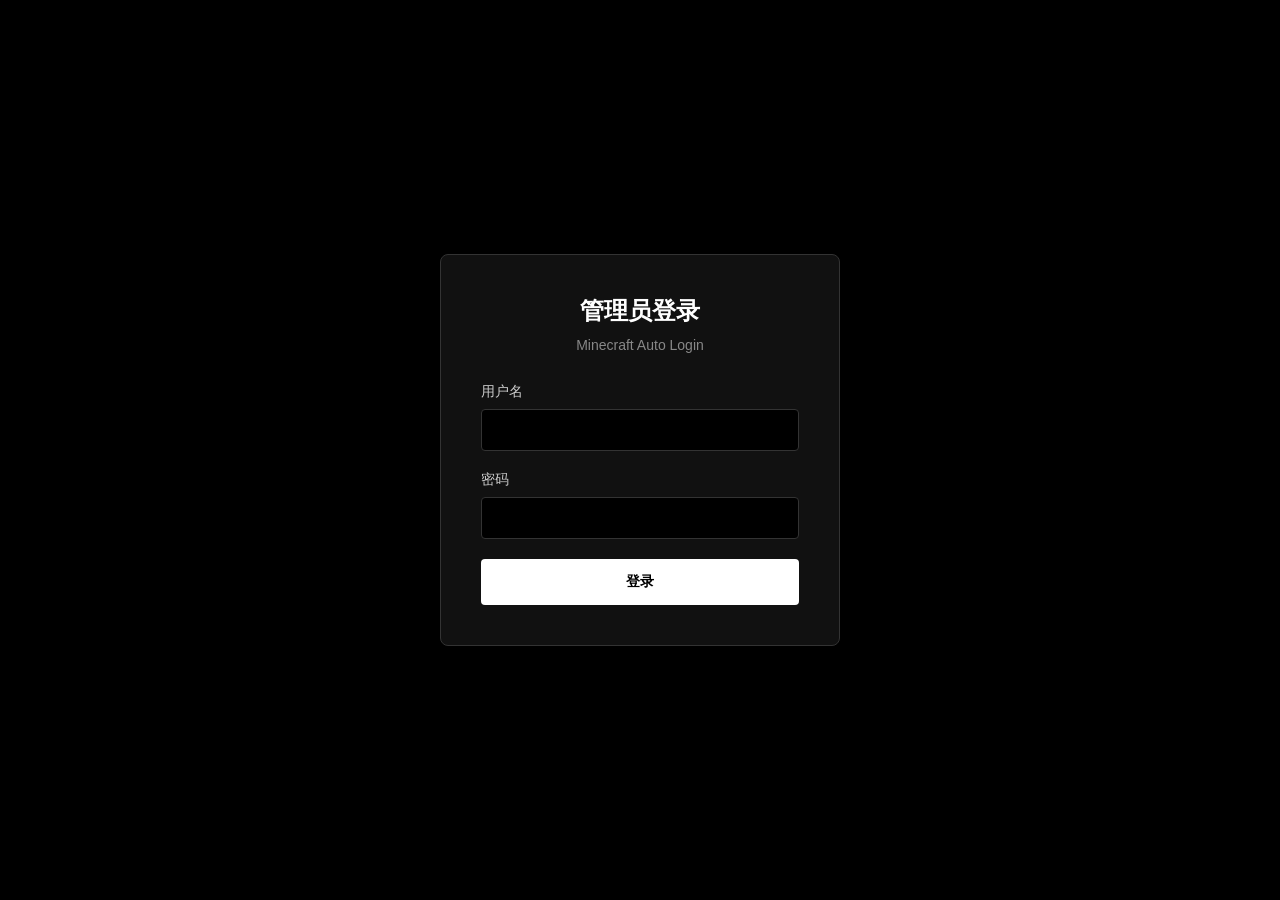
<file: static/login.html>
<!DOCTYPE html>
<html lang="zh-CN">
<head>
    <meta charset="UTF-8">
    <meta name="viewport" content="width=device-width, initial-scale=1.0">
    <title>管理员登录</title>
    <style>
        * {
            margin: 0;
            padding: 0;
            box-sizing: border-box;
        }

        body {
            font-family: -apple-system, BlinkMacSystemFont, 'Segoe UI', Roboto, Oxygen, Ubuntu, Cantarell, sans-serif;
            background: #000;
            min-height: 100vh;
            display: flex;
            align-items: center;
            justify-content: center;
        }

        .login-container {
            background: #111;
            padding: 40px;
            border-radius: 8px;
            border: 1px solid #333;
            width: 100%;
            max-width: 400px;
        }

        .login-header {
            text-align: center;
            margin-bottom: 30px;
        }

        .login-header h1 {
            color: #fff;
            font-size: 24px;
            margin-bottom: 10px;
            font-weight: 600;
        }

        .login-header p {
            color: #888;
            font-size: 14px;
        }

        .form-group {
            margin-bottom: 20px;
        }

        .form-group label {
            display: block;
            color: #ccc;
            font-size: 14px;
            margin-bottom: 8px;
            font-weight: 500;
        }

        .form-group input {
            width: 100%;
            padding: 12px 15px;
            background: #000;
            border: 1px solid #333;
            border-radius: 4px;
            color: #fff;
            font-size: 14px;
            transition: all 0.3s;
        }

        .form-group input:focus {
            outline: none;
            border-color: #666;
            background: #0a0a0a;
        }

        .login-btn {
            width: 100%;
            padding: 14px;
            background: #fff;
            color: #000;
            border: none;
            border-radius: 4px;
            font-size: 14px;
            font-weight: 600;
            cursor: pointer;
            transition: all 0.2s;
        }

        .login-btn:hover {
            background: #e0e0e0;
        }

        .login-btn:active {
            background: #d0d0d0;
        }

        .error-message {
            background: #2a0000;
            color: #ff6b6b;
            border: 1px solid #4a0000;
            padding: 12px;
            border-radius: 4px;
            margin-bottom: 20px;
            font-size: 14px;
            display: none;
        }

        .error-message.show {
            display: block;
        }
    </style>
</head>
<body>
    <div class="login-container">
        <div class="login-header">
            <h1>管理员登录</h1>
            <p>Minecraft Auto Login</p>
        </div>

        <div class="error-message" id="errorMessage"></div>

        <form id="loginForm">
            <div class="form-group">
                <label for="username">用户名</label>
                <input type="text" id="username" name="username" required autocomplete="username">
            </div>

            <div class="form-group">
                <label for="password">密码</label>
                <input type="password" id="password" name="password" required autocomplete="current-password">
            </div>

            <button type="submit" class="login-btn">登录</button>
        </form>
    </div>

    <script>
        const API_URL = window.location.origin + '/api';

        document.getElementById('loginForm').addEventListener('submit', async (e) => {
            e.preventDefault();

            const username = document.getElementById('username').value;
            const password = document.getElementById('password').value;
            const errorMessage = document.getElementById('errorMessage');

            try {
                const response = await fetch(`${API_URL}/admin/login`, {
                    method: 'POST',
                    headers: {
                        'Content-Type': 'application/json'
                    },
                    body: JSON.stringify({ username, password })
                });

                const data = await response.json();

                if (data.success) {
                    window.location.href = '/admin';
                } else {
                    errorMessage.textContent = data.message || '登录失败';
                    errorMessage.classList.add('show');
                }
            } catch (error) {
                errorMessage.textContent = '网络错误，请重试';
                errorMessage.classList.add('show');
            }
        });
    </script>
</body>
</html>
</file>
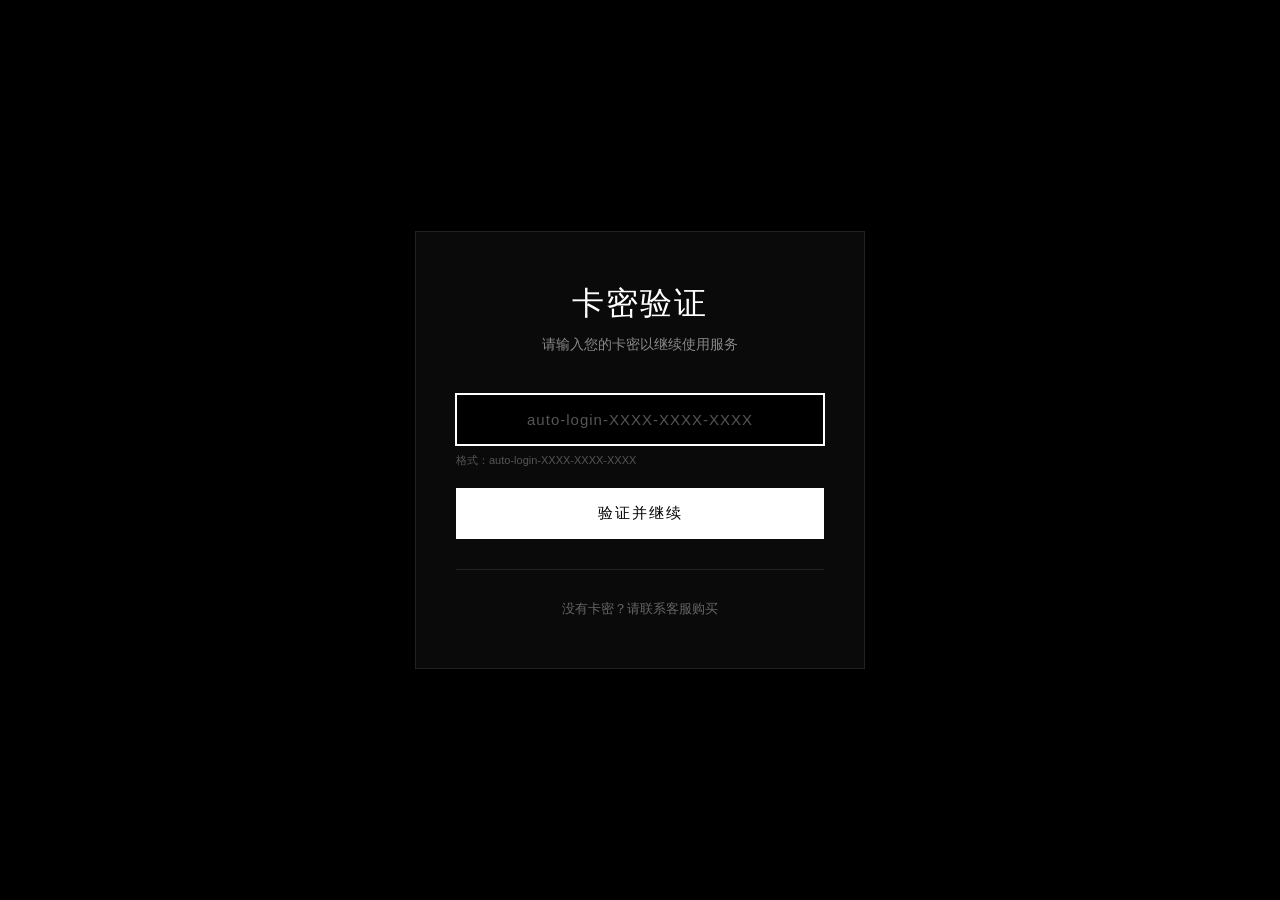
<file: static/verify.html>
<!DOCTYPE html>
<html lang="zh-CN">
<head>
    <meta charset="UTF-8">
    <meta name="viewport" content="width=device-width, initial-scale=1.0">
    <title>卡密验证 - Minecraft Login</title>
    <link rel="stylesheet" href="css/verify.css">
</head>
<body>
    <div class="page-loader">
        <div class="loader-spinner"></div>
    </div>
    
    <div class="container fade-in">
        <div class="verify-box">
            <h1>卡密验证</h1>
            <p class="subtitle">请输入您的卡密以继续使用服务</p>
            
            <div class="input-wrapper">
                <input type="text" id="cardKeyInput" placeholder="auto-login-XXXX-XXXX-XXXX" maxlength="30" autofocus>
                <div class="input-hint">格式：auto-login-XXXX-XXXX-XXXX</div>
            </div>
            
            <div class="error-message" id="errorMsg" style="display: none;"></div>
            
            <button class="verify-btn" id="verifyBtn">
                <span class="btn-text">验证并继续</span>
                <span class="btn-loader" style="display: none;"></span>
            </button>
            
            <div class="help-text">
                <p>没有卡密？请联系客服购买</p>
            </div>
        </div>
    </div>
    
    <script src="js/verify.js"></script>
</body>
</html>
</file>
<file: static/css/verify.css>
* {
    margin: 0;
    padding: 0;
    box-sizing: border-box;
}

body {
    background: #000;
    color: #fff;
    font-family: -apple-system, BlinkMacSystemFont, 'Segoe UI', sans-serif;
    display: flex;
    justify-content: center;
    align-items: center;
    min-height: 100vh;
    padding: 20px;
    overflow: hidden;
}

.page-loader {
    position: fixed;
    top: 0;
    left: 0;
    width: 100%;
    height: 100%;
    background: #000;
    display: flex;
    justify-content: center;
    align-items: center;
    z-index: 9999;
    transition: opacity 0.5s ease, visibility 0.5s ease;
}

.page-loader.hidden {
    opacity: 0;
    visibility: hidden;
}

.loader-spinner {
    width: 40px;
    height: 40px;
    border: 2px solid #333;
    border-top-color: #fff;
    border-radius: 50%;
    animation: spin 0.8s linear infinite;
}

@keyframes spin {
    to { transform: rotate(360deg); }
}

.container {
    width: 100%;
    max-width: 450px;
    opacity: 0;
    transform: translateY(20px);
}

.fade-in {
    animation: fadeInUp 0.6s ease forwards;
    animation-delay: 0.3s;
}

@keyframes fadeInUp {
    to {
        opacity: 1;
        transform: translateY(0);
    }
}

.verify-box {
    background: #0a0a0a;
    border: 1px solid #222;
    padding: 50px 40px;
    text-align: center;
    transition: border-color 0.3s ease;
}

.verify-box:hover {
    border-color: #333;
}

h1 {
    font-size: 32px;
    font-weight: 300;
    margin-bottom: 10px;
    letter-spacing: 2px;
}

.subtitle {
    color: #888;
    font-size: 14px;
    margin-bottom: 40px;
}

.input-wrapper {
    margin-bottom: 20px;
}

.input-hint {
    font-size: 11px;
    color: #555;
    margin-top: 8px;
    text-align: left;
    opacity: 0;
    transform: translateY(-5px);
    transition: all 0.3s ease;
}

input:focus + .input-hint {
    opacity: 1;
    transform: translateY(0);
}

input {
    width: 100%;
    padding: 16px 20px;
    background: #000;
    border: 1px solid #333;
    color: #fff;
    font-size: 15px;
    text-align: center;
    letter-spacing: 1px;
    transition: all 0.3s ease;
}

input:focus {
    outline: none;
    border-color: #fff;
    box-shadow: 0 0 0 1px #fff;
}

input::placeholder {
    color: #555;
}

.error-message {
    background: #1a0000;
    border: 1px solid #4a0000;
    color: #ff6b6b;
    padding: 12px;
    margin-bottom: 20px;
    font-size: 14px;
    animation: shake 0.5s ease;
}

@keyframes shake {
    0%, 100% { transform: translateX(0); }
    25% { transform: translateX(-10px); }
    75% { transform: translateX(10px); }
}

.verify-btn {
    width: 100%;
    padding: 16px;
    background: #fff;
    color: #000;
    border: none;
    font-size: 15px;
    font-weight: 500;
    cursor: pointer;
    letter-spacing: 2px;
    transition: all 0.3s ease;
    position: relative;
    overflow: hidden;
}

.verify-btn::before {
    content: '';
    position: absolute;
    top: 50%;
    left: 50%;
    width: 0;
    height: 0;
    background: rgba(0, 0, 0, 0.1);
    border-radius: 50%;
    transform: translate(-50%, -50%);
    transition: width 0.6s ease, height 0.6s ease;
}

.verify-btn:hover::before {
    width: 300px;
    height: 300px;
}

.verify-btn:hover {
    background: #f0f0f0;
    transform: translateY(-2px);
    box-shadow: 0 4px 12px rgba(255, 255, 255, 0.1);
}

.verify-btn:active {
    transform: translateY(0);
}

.verify-btn:disabled {
    background: #333;
    color: #666;
    cursor: not-allowed;
    transform: none;
}

.btn-loader {
    display: inline-block;
    width: 16px;
    height: 16px;
    border: 2px solid #666;
    border-top-color: #000;
    border-radius: 50%;
    animation: spin 0.8s linear infinite;
}

.help-text {
    margin-top: 30px;
    padding-top: 30px;
    border-top: 1px solid #222;
}

.help-text p {
    color: #666;
    font-size: 13px;
}

@media (max-width: 768px) {
    .verify-box {
        padding: 40px 30px;
    }
    
    h1 {
        font-size: 28px;
    }
}
</file>
